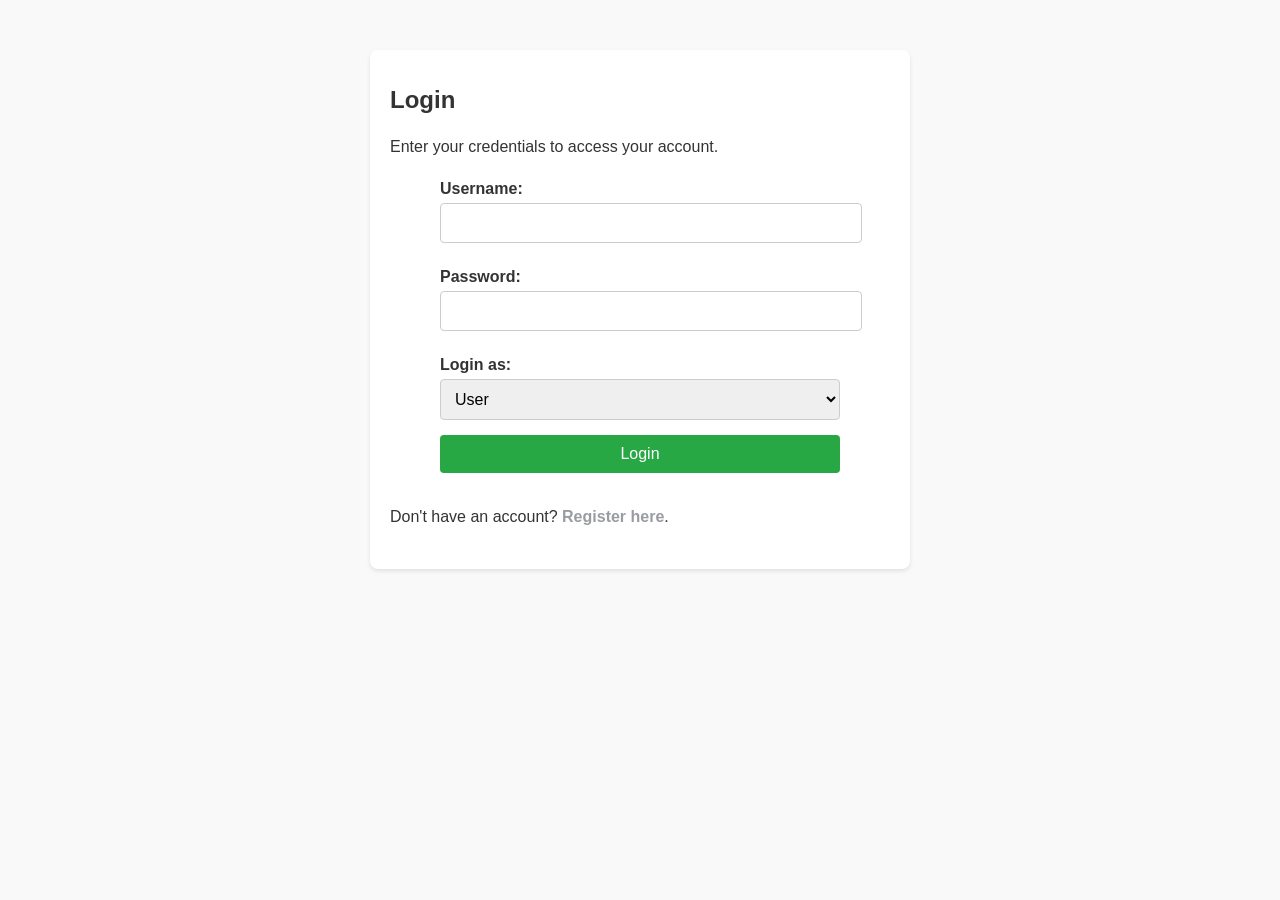
<file: MentalHealthMonitoringSystem/public/login.html>
<!DOCTYPE html>
<html lang="en">
<head>
    <meta charset="UTF-8">
    <meta name="viewport" content="width=device-width, initial-scale=1.0">
    <title>Login - Mental Health Monitoring System</title>
    <link rel="stylesheet" href="../css/styles.css">
</head>
<body>
    <div class="login-container">
        <h1>Login</h1>
        <p>Enter your credentials to access your account.</p>
        
        <form action="../backend/login.php" method="POST">
            <label for="username">Username:</label>
            <input type="text" id="username" name="username" required>
            
            <label for="password">Password:</label>
            <div style="position: relative;">
                <input type="password" id="password" name="password" required>
            </div>
            
            <label for="role">Login as:</label>
            <select id="role" name="role" required>
                <option value="user">User</option>
                <option value="professional">Professional</option>
            </select>
            
            <button type="submit">Login</button>
        </form>
        
        <p>Don't have an account? <a href="register.html">Register here</a>.</p>
    </div>
</body>
</html>
</file>
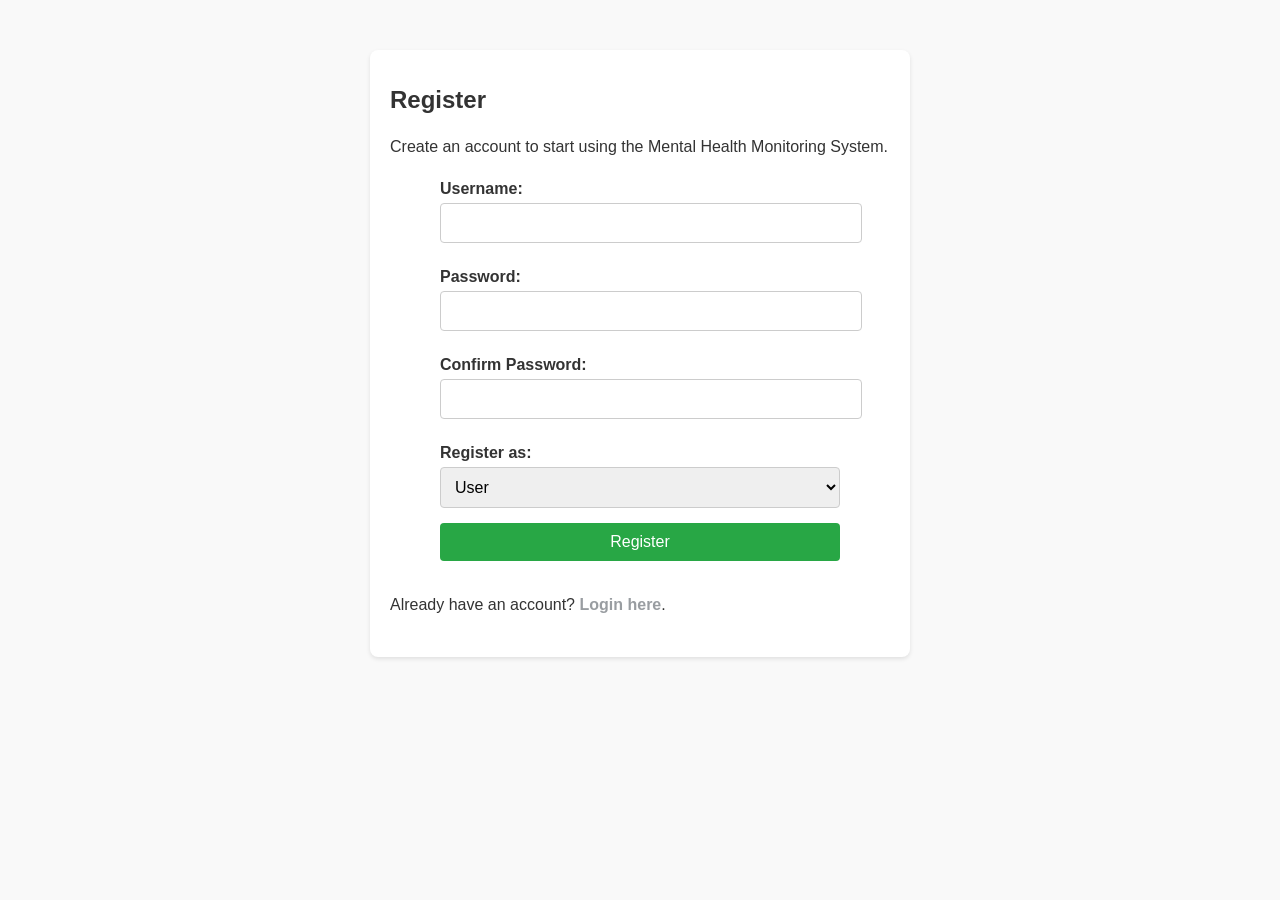
<file: MentalHealthMonitoringSystem/public/register.html>
<!DOCTYPE html>
<html lang="en">
<head>
    <meta charset="UTF-8">
    <meta name="viewport" content="width=device-width, initial-scale=1.0">
    <title>Register - Mental Health Monitoring System</title>
    <link rel="stylesheet" href="../css/styles.css">
</head>
<body>
    <div class="register-container">
        <h1>Register</h1>
        <p>Create an account to start using the Mental Health Monitoring System.</p>
        
        <form action="../backend/register.php" method="POST">
            <label for="username">Username:</label>
            <input type="text" id="username" name="username" required>
            
            <label for="password">Password:</label>
            <input type="password" id="password" name="password" required>
            
            <label for="confirm-password">Confirm Password:</label>
            <input type="password" id="confirm-password" name="confirm-password" required>
            
            <label for="role">Register as:</label>
            <select id="role" name="role" required>
                <option value="user">User</option>
                <option value="professional">Professional</option>
            </select>
            
            <!-- Fields for professionals -->
            <div id="professional-fields" style="display: none;">
                <label for="name">Full Name:</label>
                <input type="text" id="name" name="name">

                <label for="specialization">Specialization:</label>
                <input type="text" id="specialization" name="specialization">

                <label for="location">Location:</label>
                <input type="text" id="location" name="location">
            </div>

            <button type="submit">Register</button>
        </form>
        
        <p>Already have an account? <a href="login.html">Login here</a>.</p>
    </div>

    <script>
        // Show/hide professional fields based on role selection
        document.getElementById('role').addEventListener('change', function () {
            const professionalFields = document.getElementById('professional-fields');
            if (this.value === 'professional') {
                professionalFields.style.display = 'block';
            } else {
                professionalFields.style.display = 'none';
            }
        });
    </script>
</body>
</html>
</file>
<file: MentalHealthMonitoringSystem/css/styles.css>
/* General Styles */
body {
    font-family: Arial, sans-serif;
    margin: 0;
    padding: 0;
    background-color: #f9f9f9;
    color: #333;
}

.container {
    max-width: 800px;
    margin: 50px auto;
    padding: 20px;
    background: #fff;
    border-radius: 8px;
    box-shadow: 0 2px 4px rgba(0, 0, 0, 0.1);
}

h1, h2 {
    color: #333;
    margin-bottom: 20px;
}

p {
    margin-bottom: 20px;
    line-height: 1.6;
}

/* Form Styles */
form {
    max-width: 400px;
    margin: 0 auto;
    text-align: left;
}

label {
    display: block;
    margin: 10px 0 5px;
    font-weight: bold;
}

input, select, button {
    width: 100%;
    padding: 10px;
    margin-bottom: 15px;
    border: 1px solid #ccc;
    border-radius: 4px;
    font-size: 16px;
}

input:focus, select:focus {
    border-color: #000000;
    outline: none;
    box-shadow: 0 0 5px rgba(190, 198, 192, 0.5);
}

/* Button Styles */
button, .btn {
    display: inline-block;
    background-color: #dee7df; /* Consistent blue color */
    color: #fff;
    border: none;
    padding: 10px 20px;
    text-decoration: none;
    font-size: 16px;
    border-radius: 4px;
    cursor: pointer;
    transition: background-color 0.3s ease;
}

button:hover, .btn:hover {
    background-color: #699376; /* Darker blue on hover */
}

.btn {
    display: inline-block;
    background-color: #728c6a; /* Red color for logout */
    color: #fff;
    border: none;
    padding: 10px 20px;
    text-decoration: none;
    font-size: 16px;
    border-radius: 4px;
    cursor: pointer;
    transition: background-color 0.3s ease;
}

.btn:hover {
    background-color: #c8c8d6;
}

/* Link Styles */
a {
    color: #999da1;
    text-decoration: none;
    font-weight: bold;
}

a:hover {
    text-decoration: underline;
}

/* Login and Register Forms */
.login-container, .register-container {
    max-width: 500px;
    margin: 50px auto;
    padding: 20px;
    background: #fff;
    border-radius: 8px;
    box-shadow: 0 2px 4px rgba(0, 0, 0, 0.1);
}

.login-container h1, .register-container h1 {
    margin-bottom: 20px;
    font-size: 24px;
    color: #333;
}

.login-container form, .register-container form {
    margin-top: 20px;
}

.login-container button, .register-container button {
    background-color: #28a745;
    border: none;
    color: #fff;
    font-size: 16px;
    padding: 10px 20px;
    border-radius: 4px;
    cursor: pointer;
    transition: background-color 0.3s ease;
}

.login-container button:hover, .register-container button:hover {
    background-color: #218838;
}

/* Post Form Styles */
.post-form {
    margin: 20px 0;
}

.post-form textarea {
    width: 100%;
    padding: 10px;
    margin-bottom: 10px;
    border: 1px solid #ccc;
    border-radius: 4px;
    font-size: 16px;
}

/* Posts Section */
.posts {
    margin-top: 20px;
    padding: 10px;
    background-color: #f9f9f9;
    border-radius: 8px;
    box-shadow: 0 2px 4px rgba(0, 0, 0, 0.1);
}

.post {
    background: #f9f9f9;
    padding: 15px;
    margin-bottom: 15px;
    border-radius: 8px;
    box-shadow: 0 2px 4px rgba(0, 0, 0, 0.1);
    transition: transform 0.2s ease, box-shadow 0.2s ease;
}

.post:hover {
    transform: translateY(-5px);
    box-shadow: 0 4px 8px rgba(0, 0, 0, 0.2);
}

.post-header {
    font-size: 14px;
    color: #555;
    margin-bottom: 5px;
}

.post-content {
    font-size: 16px;
    color: #333;
}

.post-actions {
    display: flex;
    align-items: center;
    gap: 10px; /* Space between the like button and the like count */
}

.like-btn {
    background-color: #aaafb5; /* Blue background */
    color: #fff; /* White text */
    border: none;
    padding: 6px 12px; /* Adjusted padding for a smaller button */
    font-size: 14px; /* Slightly smaller font size */
    border-radius: 4px; /* Rounded corners */
    cursor: pointer;
    transition: background-color 0.3s ease, transform 0.2s ease;
    width: auto; /* Ensure the button size adjusts to its content */
    display: inline-block; /* Prevent it from stretching */
}

.like-btn:hover {
    background-color: #72757a; /* Darker blue on hover */
    transform: scale(1.05); /* Slight zoom effect on hover */
}

/* Like Icon Styles */
.like-icon {
    font-size: 20px; /* Adjust the size of the thumbs-up icon */
    color: #9ba5b0; /* Blue color for the icon */
    cursor: pointer;
    transition: transform 0.2s ease, color 0.3s ease;
    display: inline-block;
}

.like-icon:hover {
    color: #b3b4b6; /* Darker blue on hover */
    transform: scale(1.2); /* Slight zoom effect on hover */
}

.like-count {
    font-size: 14px;
    color: #555;
    margin-left: 10px; /* Add space between the icon and the like count */
}

.post-bubble {
    border: 1px solid #ddd;
    border-radius: 8px;
    padding: 10px;
    margin-bottom: 15px;
    background-color: #f9f9f9;
}

.post-header {
    font-size: 14px;
    color: #555;
    margin-bottom: 5px;
}

.post-content {
    font-size: 16px;
    color: #333;
}

.post-timestamp {
    font-size: 12px;
    color: #999;
}

.post-bubble {
    max-width: 70%;
    margin-bottom: 15px;
    padding: 10px 15px;
    background-color: #dcf8c6; /* Light green background like WhatsApp */
    border-radius: 15px;
    position: relative;
    box-shadow: 0 2px 4px rgba(0, 0, 0, 0.1);
    word-wrap: break-word;
    font-size: 14px;
    color: #333;
}

.post-bubble .post-header {
    font-weight: bold;
    margin-bottom: 5px;
    color: #075e54; /* WhatsApp green for the username */
}

.post-bubble .post-content {
    margin-bottom: 5px;
    line-height: 1.5;
}

.post-bubble .post-timestamp {
    font-size: 12px;
    color: #999;
    text-align: right;
}

/* Align bubbles to the left or right */
.post-bubble {
    margin-left: auto;
    margin-right: 0;
    background-color: #dcf8c6; /* Light green for the user's posts */
}

.post-bubble:nth-child(odd) {
    margin-left: 0;
    margin-right: auto;
    background-color: #ffffff; /* White for other users' posts */
    border: 1px solid #e0e0e0;
}

/* Schedule Meetup Styles */
.schedule-meetup {
    margin-top: 20px;
    padding: 20px;
    background-color: #f9f9f9;
    border-radius: 8px;
    box-shadow: 0 2px 4px rgba(0, 0, 0, 0.1);
}

.schedule-meetup h2 {
    margin-bottom: 15px;
    color: #333;
}

.schedule-meetup label {
    display: block;
    margin-bottom: 5px;
    font-weight: bold;
}

.schedule-meetup select,
.schedule-meetup input {
    width: 100%;
    padding: 10px;
    margin-bottom: 15px;
    border: 1px solid #ccc;
    border-radius: 4px;
    font-size: 16px;
}

.schedule-meetup .btn {
    background-color: #509558;
    color: #fff;
    border: none;
    padding: 10px 20px;
    font-size: 16px;
    border-radius: 4px;
    cursor: pointer;
    transition: background-color 0.3s ease;
}

.schedule-meetup .btn:hover {
    background-color: #0056b3;
}

/* Bookings Styles */
.bookings {
    margin-top: 20px;
    padding: 20px;
    background-color: #f9f9f9;
    border-radius: 8px;
    box-shadow: 0 2px 4px rgba(0, 0, 0, 0.1);
}

.bookings h2 {
    margin-bottom: 15px;
    color: #333;
}

.bookings table {
    width: 100%;
    border-collapse: collapse;
    margin-top: 10px;
}

.bookings table th,
.bookings table td {
    border: 1px solid #ccc;
    padding: 10px;
    text-align: left;
}

.bookings table th {
    background-color: #99a4b0;
    color: #fff;
}

.bookings table tr:nth-child(even) {
    background-color: #f2f2f2;
}

.bookings table tr:hover {
    background-color: #e9ecef;
}

/* Dashboard Container */
.dashboard-container {
    display: flex;
    height: 100vh;
    background-color: #f4f4f9;
}

/* Sidebar Styles */
.sidebar {
    width: 250px;
    background-color: #a7b0b9;
    color: #fff;
    padding: 20px;
    display: flex;
    flex-direction: column;
    align-items: center;
    box-shadow: 2px 0 5px rgba(0, 0, 0, 0.1);
}

.sidebar h2 {
    color: #fff;
    text-align: center;
    margin-bottom: 20px;
}

.sidebar ul {
    list-style: none;
    padding: 0;
    width: 100%;
}

.sidebar ul li {
    margin: 15px 0;
}

.sidebar ul li a {
    text-decoration: none;
    color: #fff;
    font-size: 18px;
    display: flex;
    align-items: center;
    gap: 10px;
    padding: 10px 15px;
    border-radius: 4px;
    transition: background-color 0.3s ease;
}

.sidebar ul li a:hover {
    background-color: #e0e5eb;
}

/* Main Content Styles */
.main-content {
    flex: 1;
    padding: 20px;
    overflow-y: auto;
}

.main-content h1 {
    font-size: 24px;
    margin-bottom: 20px;
    color: #333;
}

.section {
    margin-bottom: 30px;
    padding: 20px;
    background-color: #fff;
    border-radius: 8px;
    box-shadow: 0 2px 4px rgba(0, 0, 0, 0.1);
}

.section h2 {
    font-size: 20px;
    margin-bottom: 15px;
    color: #007BFF;
    display: flex;
    align-items: center;
    gap: 10px;
}

.section form label {
    font-weight: bold;
    margin-bottom: 5px;
    display: block;
}

.section form select,
.section form textarea,
.section form input {
    width: 100%;
    padding: 10px;
    margin-bottom: 15px;
    border: 1px solid #ccc;
    border-radius: 4px;
    font-size: 16px;
}

.section form button {
    background-color: #6ec581;
    color: #fff;
    border: none;
    padding: 10px 20px;
    font-size: 16px;
    border-radius: 4px;
    cursor: pointer;
    transition: background-color 0.3s ease;
}

.section form button:hover {
    background-color: #0056b3;
}

.appointment-actions {
    display: flex;
    justify-content: space-between;
    margin-bottom: 15px;
}

.btn {
    background-color: #2b7c40;
    color: #fff;
    border: none;
    padding: 10px 15px;
    font-size: 14px;
    border-radius: 4px;
    cursor: pointer;
    transition: background-color 0.3s ease;
}

.btn:hover {
    background-color: #33ab59;
}

.download-btn {
    background-color: #28a745;
}

.download-btn:hover {
    background-color: #218838;
}

.add-btn {
    background-color: #85797a;
}

.add-btn:hover {
    background-color: #c4cdc8;
}

/* Table Styles */
table {
    width: 100%;
    border-collapse: collapse;
    margin-top: 10px;
}

table th, table td {
    border: 1px solid #ccc;
    padding: 10px;
    text-align: left;
}

table th {
    background-color: #007BFF;
    color: #fff;
}

table tr:nth-child(even) {
    background-color: #f2f2f2;
}

table tr:hover {
    background-color: #e9ecef;
}

/* Mood Tracking Container */
.mood-tracking-container {
    display: flex;
    gap: 20px; /* Space between the form and the history */
    align-items: flex-start; /* Align items to the top */
}

/* Mood Form */
.mood-form {
    flex: 1; /* Take up equal space */
    background-color: #f9f9f9;
    padding: 20px;
    border-radius: 8px;
    box-shadow: 0 2px 4px rgba(0, 0, 0, 0.1);
}

.mood-form h2 {
    margin-bottom: 15px;
    color: #333;
}

.mood-form form label {
    font-weight: bold;
    margin-bottom: 5px;
    display: block;
}

.mood-form form select,
.mood-form form textarea,
.mood-form form button {
    width: 100%;
    padding: 10px;
    margin-bottom: 15px;
    border: 1px solid #ccc;
    border-radius: 4px;
    font-size: 16px;
}

.mood-form form button {
    background-color: #6ec581;
    color: #fff;
    border: none;
    padding: 10px 20px;
    font-size: 16px;
    border-radius: 4px;
    cursor: pointer;
    transition: background-color 0.3s ease;
}

.mood-form form button:hover {
    background-color: #0056b3;
}

/* Mood History */
.mood-history {
    flex: 2; /* Take up more space than the form */
    background-color: #fff;
    padding: 20px;
    border-radius: 8px;
    box-shadow: 0 2px 4px rgba(0, 0, 0, 0.1);
}

.mood-history h2 {
    margin-bottom: 15px;
    color: #007BFF;
}

.mood-history table {
    width: 100%;
    border-collapse: collapse;
    margin-top: 10px;
}

.mood-history table th,
.mood-history table td {
    border: 1px solid #ccc;
    padding: 10px;
    text-align: left;
}

.mood-history table th {
    background-color: #007BFF;
    color: #fff;
}

.mood-history table tr:nth-child(even) {
    background-color: #f2f2f2;
}

.mood-history table tr:hover {
    background-color: #e9ecef;
}

/* Status Sharing Container */
.status-sharing-container {
    display: flex;
    gap: 20px; /* Space between the form and the posts */
    align-items: flex-start; /* Align items to the top */
}

/* Status Form */
.status-form {
    flex: 1; /* Take up equal space */
    background-color: #f9f9f9;
    padding: 20px;
    border-radius: 8px;
    box-shadow: 0 2px 4px rgba(0, 0, 0, 0.1);
}

.status-form h2 {
    margin-bottom: 15px;
    color: #333;
}

.status-form form textarea {
    width: 100%;
    padding: 10px;
    margin-bottom: 15px;
    border: 1px solid #ccc;
    border-radius: 4px;
    font-size: 16px;
}

.status-form form button {
    background-color: #6ec581;
    color: #fff;
    border: none;
    padding: 10px 20px;
    font-size: 16px;
    border-radius: 4px;
    cursor: pointer;
    transition: background-color 0.3s ease;
}

.status-form form button:hover {
    background-color: #0056b3;
}

/* Recent Posts */
.recent-posts {
    flex: 2; /* Take up more space than the form */
    background-color: #fff;
    padding: 20px;
    border-radius: 8px;
    box-shadow: 0 2px 4px rgba(0, 0, 0, 0.1);
}

.recent-posts h2 {
    margin-bottom: 15px;
    color: #007BFF;
}

.posts .post-bubble {
    border: 1px solid #ddd;
    border-radius: 8px;
    padding: 10px;
    margin-bottom: 15px;
    background-color: #f9f9f9;
}

.posts .post-header {
    font-size: 14px;
    color: #555;
    margin-bottom: 5px;
}

.posts .post-content {
    font-size: 16px;
    color: #333;
}

.posts .post-timestamp {
    font-size: 12px;
    color: #999;
}

/* Appointment Container */
.appointment-container {
    display: flex;
    gap: 20px; /* Space between the form and the appointments list */
    align-items: flex-start; /* Align items to the top */
}

/* Appointment Form */
.appointment-form {
    flex: 1; /* Take up equal space */
    background-color: #f9f9f9;
    padding: 20px;
    border-radius: 8px;
    box-shadow: 0 2px 4px rgba(0, 0, 0, 0.1);
}

.appointment-form h2 {
    margin-bottom: 15px;
    color: #333;
}

.appointment-form form label {
    font-weight: bold;
    margin-bottom: 5px;
    display: block;
}

.appointment-form form select,
.appointment-form form input,
.appointment-form form button {
    width: 100%;
    padding: 10px;
    margin-bottom: 15px;
    border: 1px solid #ccc;
    border-radius: 4px;
    font-size: 16px;
}

.appointment-form form button {
    background-color: #6ec581;
    color: #fff;
    border: none;
    padding: 10px 20px;
    font-size: 16px;
    border-radius: 4px;
    cursor: pointer;
    transition: background-color 0.3s ease;
}

.appointment-form form button:hover {
    background-color: #0056b3;
}

/* Appointments List */
.appointments-list {
    flex: 2; /* Take up more space than the form */
    background-color: #fff;
    padding: 20px;
    border-radius: 8px;
    box-shadow: 0 2px 4px rgba(0, 0, 0, 0.1);
}

.appointments-list h2 {
    margin-bottom: 15px;
    color: #007BFF;
}

.appointments-list table {
    width: 100%;
    border-collapse: collapse;
    margin-top: 10px;
}

.appointments-list table th,
.appointments-list table td {
    border: 1px solid #ccc;
    padding: 10px;
    text-align: left;
}

.appointments-list table th {
    background-color: #007BFF;
    color: #fff;
}

.appointments-list table tr:nth-child(even) {
    background-color: #f2f2f2;
}

.appointments-list table tr:hover {
    background-color: #e9ecef;
}

/* Approve, Reject, and Feedback Buttons */
.approve-btn {
    background-color: #28a745;
    color: white;
    border: none;
    padding: 5px 10px;
    cursor: pointer;
    border-radius: 4px;
}

.reject-btn {
    background-color: #dc3545;
    color: white;
    border: none;
    padding: 5px 10px;
    cursor: pointer;
    border-radius: 4px;
}

.feedback-btn {
    background-color: #007bff;
    color: white;
    border: none;
    padding: 5px 10px;
    cursor: pointer;
    border-radius: 4px;
}

.approve-btn:hover,
.reject-btn:hover,
.feedback-btn:hover {
    opacity: 0.9;
}

/* Responsive Design */
@media (max-width: 768px) {
    .container {
        padding: 15px;
    }

    .post-bubble {
        max-width: 90%;
    }

    .login-container, .register-container {
        padding: 15px;
    }

    button, .btn {
        width: 100%;
        margin-bottom: 10px;
    }

    .dashboard-container {
        flex-direction: column;
    }

    .sidebar {
        width: 100%;
        flex-direction: row;
        justify-content: space-around;
        padding: 10px 0;
    }

    .sidebar ul {
        display: flex;
        justify-content: space-around;
        width: 100%;
    }

    .sidebar ul li {
        margin: 0;
    }

    .main-content {
        padding: 10px;
    }
}
</file>
